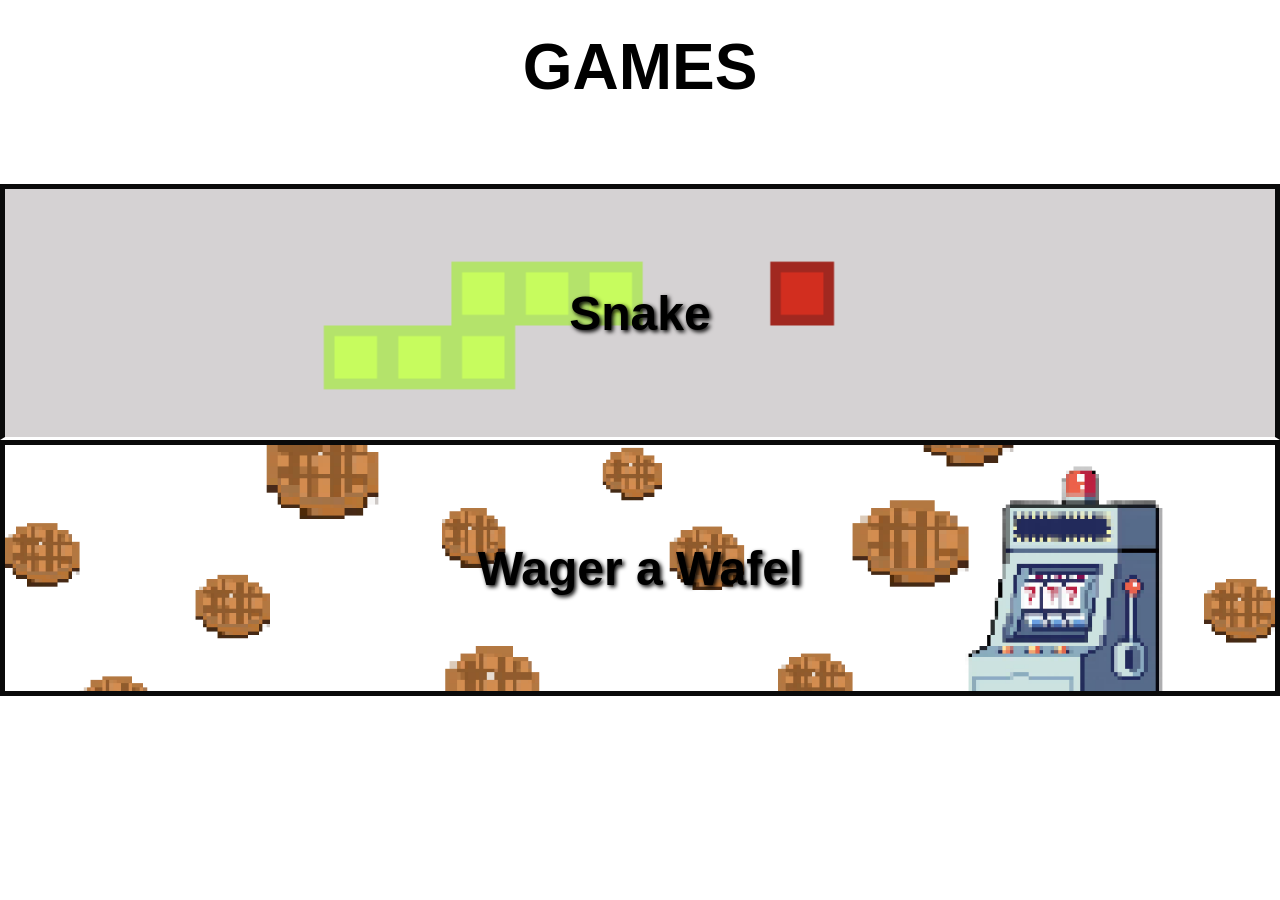
<file: index.html>
<!DOCTYPE html>
<html lang="en">

<head>
    <meta charset="UTF-8">
    <meta name="viewport" content="width=device-width, initial-scale=1.0">
    <title>Games</title>
    <link rel="stylesheet" href="style.css">
</head>

<body>
    <h1>GAMES</h1>

    <a class="game-button snake" href="games/snake">Snake</a>
    <a class="game-button waffle" href="games/wagerAWafel">Wager a Wafel</a>
</body>

</html>
</file>
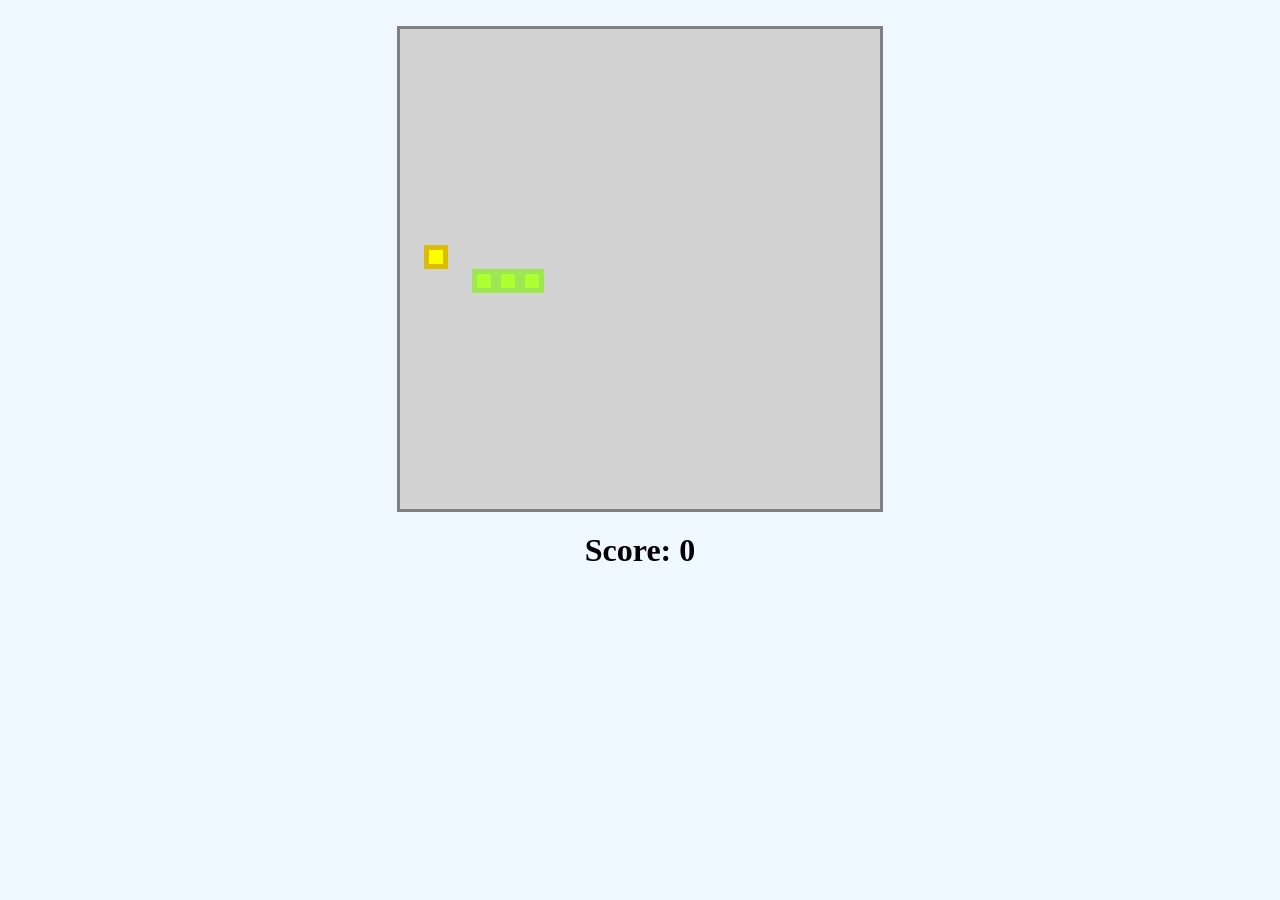
<file: snake/index.html>
<!DOCTYPE html>
<html lang="en">
<head>
    <meta charset="UTF-8">
    <meta name="viewport" content="width=device-width, initial-scale=1.0">
    <title>Snake!!!</title>
    <link rel="stylesheet" href="snake.css">
    <link rel="icon" type="image/x-icon" href="assets/logo_small_small borders.jpg">
</head>
<body onload="start();">
    <div class="container">
        <div class="game">
            <table>
                <tr>
                    <td id="0101"></td>
                    <td id="0102"></td>
                    <td id="0103"></td>
                    <td id="0104"></td>
                    <td id="0105"></td>
                    <td id="0106"></td>
                    <td id="0107"></td>
                    <td id="0108"></td>
                    <td id="0109"></td>
                    <td id="0110"></td>
                    <td id="0111"></td>
                    <td id="0112"></td>
                    <td id="0113"></td>
                    <td id="0114"></td>
                    <td id="0115"></td>
                    <td id="0116"></td>
                    <td id="0117"></td>
                    <td id="0118"></td>
                    <td id="0119"></td>
                    <td id="0120"></td>
                </tr>
                <tr>
                    <td id="0201"></td>
                    <td id="0202"></td>
                    <td id="0203"></td>
                    <td id="0204"></td>
                    <td id="0205"></td>
                    <td id="0206"></td>
                    <td id="0207"></td>
                    <td id="0208"></td>
                    <td id="0209"></td>
                    <td id="0210"></td>
                    <td id="0211"></td>
                    <td id="0212"></td>
                    <td id="0213"></td>
                    <td id="0214"></td>
                    <td id="0215"></td>
                    <td id="0216"></td>
                    <td id="0217"></td>
                    <td id="0218"></td>
                    <td id="0219"></td>
                    <td id="0220"></td>
                </tr>
                <tr>
                    <td id="0301"></td>
                    <td id="0302"></td>
                    <td id="0303"></td>
                    <td id="0304"></td>
                    <td id="0305"></td>
                    <td id="0306"></td>
                    <td id="0307"></td>
                    <td id="0308"></td>
                    <td id="0309"></td>
                    <td id="0310"></td>
                    <td id="0311"></td>
                    <td id="0312"></td>
                    <td id="0313"></td>
                    <td id="0314"></td>
                    <td id="0315"></td>
                    <td id="0316"></td>
                    <td id="0317"></td>
                    <td id="0318"></td>
                    <td id="0319"></td>
                    <td id="0320"></td>
                </tr>
                <tr>
                    <td id="0401"></td>
                    <td id="0402"></td>
                    <td id="0403"></td>
                    <td id="0404"></td>
                    <td id="0405"></td>
                    <td id="0406"></td>
                    <td id="0407"></td>
                    <td id="0408"></td>
                    <td id="0409"></td>
                    <td id="0410"></td>
                    <td id="0411"></td>
                    <td id="0412"></td>
                    <td id="0413"></td>
                    <td id="0414"></td>
                    <td id="0415"></td>
                    <td id="0416"></td>
                    <td id="0417"></td>
                    <td id="0418"></td>
                    <td id="0419"></td>
                    <td id="0420"></td>
                </tr>
                <tr>
                    <td id="0501"></td>
                    <td id="0502"></td>
                    <td id="0503"></td>
                    <td id="0504"></td>
                    <td id="0505"></td>
                    <td id="0506"></td>
                    <td id="0507"></td>
                    <td id="0508"></td>
                    <td id="0509"></td>
                    <td id="0510"></td>
                    <td id="0511"></td>
                    <td id="0512"></td>
                    <td id="0513"></td>
                    <td id="0514"></td>
                    <td id="0515"></td>
                    <td id="0516"></td>
                    <td id="0517"></td>
                    <td id="0518"></td>
                    <td id="0519"></td>
                    <td id="0520"></td>
                </tr>
                <tr>
                    <td id="0601"></td>
                    <td id="0602"></td>
                    <td id="0603"></td>
                    <td id="0604"></td>
                    <td id="0605"></td>
                    <td id="0606"></td>
                    <td id="0607"></td>
                    <td id="0608"></td>
                    <td id="0609"></td>
                    <td id="0610"></td>
                    <td id="0611"></td>
                    <td id="0612"></td>
                    <td id="0613"></td>
                    <td id="0614"></td>
                    <td id="0615"></td>
                    <td id="0616"></td>
                    <td id="0617"></td>
                    <td id="0618"></td>
                    <td id="0619"></td>
                    <td id="0620"></td>
                </tr>
                <tr>
                    <td id="0701"></td>
                    <td id="0702"></td>
                    <td id="0703"></td>
                    <td id="0704"></td>
                    <td id="0705"></td>
                    <td id="0706"></td>
                    <td id="0707"></td>
                    <td id="0708"></td>
                    <td id="0709"></td>
                    <td id="0710"></td>
                    <td id="0711"></td>
                    <td id="0712"></td>
                    <td id="0713"></td>
                    <td id="0714"></td>
                    <td id="0715"></td>
                    <td id="0716"></td>
                    <td id="0717"></td>
                    <td id="0718"></td>
                    <td id="0719"></td>
                    <td id="0720"></td>
                </tr>
                <tr>
                    <td id="0801"></td>
                    <td id="0802"></td>
                    <td id="0803"></td>
                    <td id="0804"></td>
                    <td id="0805"></td>
                    <td id="0806"></td>
                    <td id="0807"></td>
                    <td id="0808"></td>
                    <td id="0809"></td>
                    <td id="0810"></td>
                    <td id="0811"></td>
                    <td id="0812"></td>
                    <td id="0813"></td>
                    <td id="0814"></td>
                    <td id="0815"></td>
                    <td id="0816"></td>
                    <td id="0817"></td>
                    <td id="0818"></td>
                    <td id="0819"></td>
                    <td id="0820"></td>
                </tr>
                <tr>
                    <td id="0901"></td>
                    <td id="0902"></td>
                    <td id="0903"></td>
                    <td id="0904"></td>
                    <td id="0905"></td>
                    <td id="0906"></td>
                    <td id="0907"></td>
                    <td id="0908"></td>
                    <td id="0909"></td>
                    <td id="0910"></td>
                    <td id="0911"></td>
                    <td id="0912"></td>
                    <td id="0913"></td>
                    <td id="0914"></td>
                    <td id="0915"></td>
                    <td id="0916"></td>
                    <td id="0917"></td>
                    <td id="0918"></td>
                    <td id="0919"></td>
                    <td id="0920"></td>
                </tr>
                <tr>
                    <td id="1001"></td>
                    <td id="1002"></td>
                    <td id="1003"></td>
                    <td id="1004"></td>
                    <td id="1005"></td>
                    <td id="1006"></td>
                    <td id="1007"></td>
                    <td id="1008"></td>
                    <td id="1009"></td>
                    <td id="1010"></td>
                    <td id="1011"></td>
                    <td id="1012"></td>
                    <td id="1013"></td>
                    <td id="1014"></td>
                    <td id="1015"></td>
                    <td id="1016"></td>
                    <td id="1017"></td>
                    <td id="1018"></td>
                    <td id="1019"></td>
                    <td id="1020"></td>
                </tr>
                <tr>
                    <td id="1101"></td>
                    <td id="1102"></td>
                    <td id="1103"></td>
                    <td id="1104"></td>
                    <td id="1105"></td>
                    <td id="1106"></td>
                    <td id="1107"></td>
                    <td id="1108"></td>
                    <td id="1109"></td>
                    <td id="1110"></td>
                    <td id="1111"></td>
                    <td id="1112"></td>
                    <td id="1113"></td>
                    <td id="1114"></td>
                    <td id="1115"></td>
                    <td id="1116"></td>
                    <td id="1117"></td>
                    <td id="1118"></td>
                    <td id="1119"></td>
                    <td id="1120"></td>
                </tr>
                <tr>
                    <td id="1201"></td>
                    <td id="1202"></td>
                    <td id="1203"></td>
                    <td id="1204"></td>
                    <td id="1205"></td>
                    <td id="1206"></td>
                    <td id="1207"></td>
                    <td id="1208"></td>
                    <td id="1209"></td>
                    <td id="1210"></td>
                    <td id="1211"></td>
                    <td id="1212"></td>
                    <td id="1213"></td>
                    <td id="1214"></td>
                    <td id="1215"></td>
                    <td id="1216"></td>
                    <td id="1217"></td>
                    <td id="1218"></td>
                    <td id="1219"></td>
                    <td id="1220"></td>
                </tr>
                <tr>
                    <td id="1301"></td>
                    <td id="1302"></td>
                    <td id="1303"></td>
                    <td id="1304"></td>
                    <td id="1305"></td>
                    <td id="1306"></td>
                    <td id="1307"></td>
                    <td id="1308"></td>
                    <td id="1309"></td>
                    <td id="1310"></td>
                    <td id="1311"></td>
                    <td id="1312"></td>
                    <td id="1313"></td>
                    <td id="1314"></td>
                    <td id="1315"></td>
                    <td id="1316"></td>
                    <td id="1317"></td>
                    <td id="1318"></td>
                    <td id="1319"></td>
                    <td id="1320"></td>
                </tr>
                <tr>
                    <td id="1401"></td>
                    <td id="1402"></td>
                    <td id="1403"></td>
                    <td id="1404"></td>
                    <td id="1405"></td>
                    <td id="1406"></td>
                    <td id="1407"></td>
                    <td id="1408"></td>
                    <td id="1409"></td>
                    <td id="1410"></td>
                    <td id="1411"></td>
                    <td id="1412"></td>
                    <td id="1413"></td>
                    <td id="1414"></td>
                    <td id="1415"></td>
                    <td id="1416"></td>
                    <td id="1417"></td>
                    <td id="1418"></td>
                    <td id="1419"></td>
                    <td id="1420"></td>
                </tr>
                <tr>
                    <td id="1501"></td>
                    <td id="1502"></td>
                    <td id="1503"></td>
                    <td id="1504"></td>
                    <td id="1505"></td>
                    <td id="1506"></td>
                    <td id="1507"></td>
                    <td id="1508"></td>
                    <td id="1509"></td>
                    <td id="1510"></td>
                    <td id="1511"></td>
                    <td id="1512"></td>
                    <td id="1513"></td>
                    <td id="1514"></td>
                    <td id="1515"></td>
                    <td id="1516"></td>
                    <td id="1517"></td>
                    <td id="1518"></td>
                    <td id="1519"></td>
                    <td id="1520"></td>
                </tr>
                <tr>
                    <td id="1601"></td>
                    <td id="1602"></td>
                    <td id="1603"></td>
                    <td id="1604"></td>
                    <td id="1605"></td>
                    <td id="1606"></td>
                    <td id="1607"></td>
                    <td id="1608"></td>
                    <td id="1609"></td>
                    <td id="1610"></td>
                    <td id="1611"></td>
                    <td id="1612"></td>
                    <td id="1613"></td>
                    <td id="1614"></td>
                    <td id="1615"></td>
                    <td id="1616"></td>
                    <td id="1617"></td>
                    <td id="1618"></td>
                    <td id="1619"></td>
                    <td id="1620"></td>
                </tr>
                <tr>
                    <td id="1701"></td>
                    <td id="1702"></td>
                    <td id="1703"></td>
                    <td id="1704"></td>
                    <td id="1705"></td>
                    <td id="1706"></td>
                    <td id="1707"></td>
                    <td id="1708"></td>
                    <td id="1709"></td>
                    <td id="1710"></td>
                    <td id="1711"></td>
                    <td id="1712"></td>
                    <td id="1713"></td>
                    <td id="1714"></td>
                    <td id="1715"></td>
                    <td id="1716"></td>
                    <td id="1717"></td>
                    <td id="1718"></td>
                    <td id="1719"></td>
                    <td id="1720"></td>
                </tr>
                <tr>
                    <td id="1801"></td>
                    <td id="1802"></td>
                    <td id="1803"></td>
                    <td id="1804"></td>
                    <td id="1805"></td>
                    <td id="1806"></td>
                    <td id="1807"></td>
                    <td id="1808"></td>
                    <td id="1809"></td>
                    <td id="1810"></td>
                    <td id="1811"></td>
                    <td id="1812"></td>
                    <td id="1813"></td>
                    <td id="1814"></td>
                    <td id="1815"></td>
                    <td id="1816"></td>
                    <td id="1817"></td>
                    <td id="1818"></td>
                    <td id="1819"></td>
                    <td id="1820"></td>
                </tr>
                <tr>
                    <td id="1901"></td>
                    <td id="1902"></td>
                    <td id="1903"></td>
                    <td id="1904"></td>
                    <td id="1905"></td>
                    <td id="1906"></td>
                    <td id="1907"></td>
                    <td id="1908"></td>
                    <td id="1909"></td>
                    <td id="1910"></td>
                    <td id="1911"></td>
                    <td id="1912"></td>
                    <td id="1913"></td>
                    <td id="1914"></td>
                    <td id="1915"></td>
                    <td id="1916"></td>
                    <td id="1917"></td>
                    <td id="1918"></td>
                    <td id="1919"></td>
                    <td id="1920"></td>
                </tr>
                <tr>
                    <td id="2001"></td>
                    <td id="2002"></td>
                    <td id="2003"></td>
                    <td id="2004"></td>
                    <td id="2005"></td>
                    <td id="2006"></td>
                    <td id="2007"></td>
                    <td id="2008"></td>
                    <td id="2009"></td>
                    <td id="2010"></td>
                    <td id="2011"></td>
                    <td id="2012"></td>
                    <td id="2013"></td>
                    <td id="2014"></td>
                    <td id="2015"></td>
                    <td id="2016"></td>
                    <td id="2017"></td>
                    <td id="2018"></td>
                    <td id="2019"></td>
                    <td id="2020"></td>
                </tr>
            </table>
            <div class="score">
                <h1 id="scoreText"></h1>
                <h1 id="countdown"></h1>
            </div>
        </div>
        <!-- <img src="assets/settings.png" onclick="settingsOpend()"> -->
    </div>
    <script src="snake.js"></script>
</body>
</html>
</file>
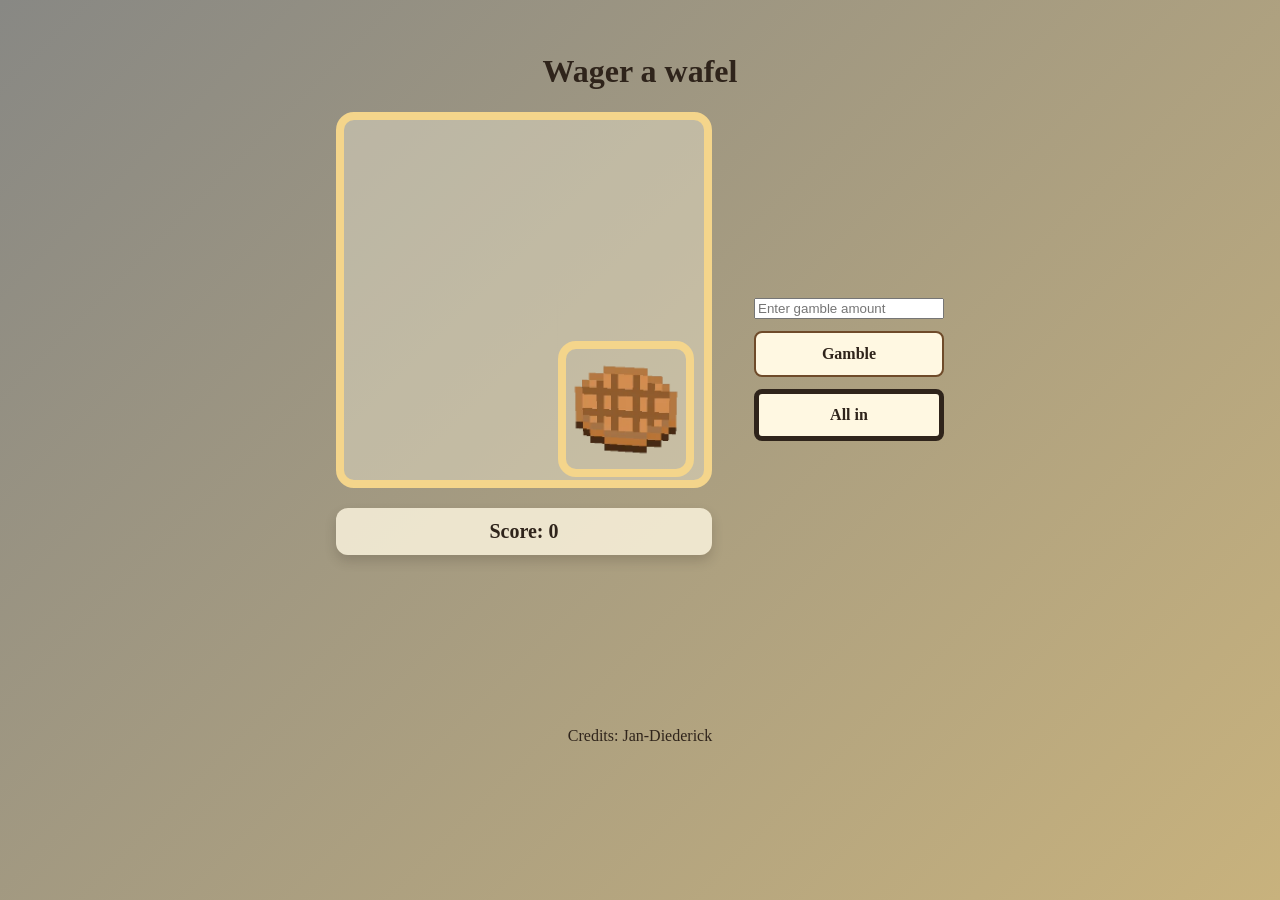
<file: games/wagerAWafel/index.html>
<!DOCTYPE html>
<html lang="en">

<head>
    <meta charset="UTF-8">
    <meta name="viewport" content="width=device-width, initial-scale=1.0">
    <title>het wafel spel</title>
    <link rel="stylesheet" href="style.css">
</head>

<body class="body">
    <h1>Wager a wafel</h1>
    <main class="game-area">
        <div class="wafel-score">
            <div class="wafel-box">
                <img class="wafel" onclick="addScore(event)" src="img/wafel.webp" alt="Wafel" draggable="false">
            </div>

            <div class="counter" id="counter">
                <p>Score: <span id="score">0</span></p>
            </div>
            <p id="antiCheatStatus" class="anti-cheat-status" aria-live="polite"></p>
        </div>

        <div class="game-panel">
            <div class="reward-roll" id="rewardRoll" aria-live="polite">
                <div class="reward-roll-box">
                    <div class="roll-pointer"></div>
                    <div class="roll-wheel" id="rollWheel">
                        <span class="roll-label roll-label-green"></span>
                        <span class="roll-label roll-label-red"></span>
                    </div>
                    <p id="rollStatus"></p>
                </div>
            </div>

            <div class="buttons">

                <input type="number" id="gambleAmount" placeholder="Enter gamble amount" min="1">
                <button id="confirm" onclick="gamble()">Gamble</button>

                <button id="allIn" class="RGBbutton" onclick="allIn()">All in</button>
            </div>
        </div>
    </main>
    <p style="margin-top: 100px;">Credits: Jan-Diederick</p>

    <script src="app.js"></script>
</body>

</html>
</file>
<file: style.css>
* {
    box-sizing: border-box;
}

body {
    margin: 0;
    background: white;
    font-family: Arial, sans-serif;
}

h1 {
    margin: 30px 0 80px;
    font-size: 64px;
    text-align: center;
}

.game-button {
    display: flex;
    width: 100%;
    height: 256px;
    align-items: center;
    justify-content: center;
    color: black;
    font-size: 48px;
    font-weight: bold;
    text-decoration: none;
    background-position: center;
    background-size: cover;
    text-shadow: 2px 2px 4px black;
    border: 5px solid rgb(10, 10, 10);
}

.snake {
    background-image: url("snake.png");
    border-bottom: 3px solid white;
}

.waffle {
    background-image: url("wager2.0.png");
}
</file>
<file: snake/snake.css>
@keyframes rgb {
    12.5% { background-color: rgb(255, 0, 0);
            border-color: rgb(255, 0, 191);}
    25% {   background-color: rgb(255, 153, 0);
            border-color: rgb(153, 0, 255);}
    37.5% { background-color: rgb(251, 255, 0);
            border-color: rgb(0, 4, 255);}
    50% {   background-color: rgb(0, 255, 13);
            border-color: rgb(0, 255, 221);}
    62.5% { background-color: rgb(0, 255, 221);
            border-color: rgb(0, 255, 13);}
    75% {   background-color: rgb(0, 4, 255);
            border-color: rgb(251, 255, 0);}
    87.5% { background-color: rgb(153, 0, 255);
            border-color: rgb(255, 153, 0);}
    100% {  background-color: rgb(255, 0, 191);
            border-color: (255, 0, 0);}
}

.on {
    background-color: greenyellow;
    border: 5px solid rgb(157, 230, 84);
}

.apple {
    background-color: rgb(234, 1, 1);
    border: 5px solid rgb(179, 20, 20);
}

.GoldApple {
    background-color: yellow;
    border: 5px solid rgb(219, 187, 4);
}

.DiamondApple {
    background-color: rgb(0, 187, 255);
    border: 5px solid rgb(0, 140, 156);
}

.RGBapple {
    animation-name: rgb;
    animation-duration: 2s;
    border: solid 5px;
    animation-iteration-count: infinite;
}

body {
    background-color: aliceblue;
    margin: 0%;
}

.container {
    display: flex;
    height: 100vh;
    margin: 0%;
}

table {
    margin-top: 2%;
    background-color: lightgrey;
    border: 3px solid gray;
    width: 38%;
    aspect-ratio: 1/1;
    margin-bottom: 20px;
    border-spacing: 0cm;
}

tr, td {
    width: 5%;
    height: 5%;
    padding: 0%;
}

#countdown, #scoreText {
    color: rgb(0, 0, 0);
    text-align: center;
}
h1 {
    margin: 0%;
}

.game {
    display: flex;
    width: 100%;
    flex-direction: column;
    align-items: center;
    margin: 0; height: 100%; overflow: hidden
}

img {
    width: 3em;
    height: 3em;
    padding: 1%;
}


.switch {
    position: relative;
    display: inline-block;
    width: 30px;
    height: 17px;
    margin-left: 10px;
  }
  
  .switch input { 
    opacity: 0;
    width: 0;
    height: 0;
  }
  
  .slider {
    position: absolute;
    cursor: pointer;
    top: 0;
    left: 0;
    right: 0;
    bottom: 0;
    background-color: #ccc;
    -webkit-transition: .4s;
    transition: .4s;
  }
  
  .slider:before {
    position: absolute;
    content: "";
    height: 13px;
    width: 13px;
    left: 2px;
    bottom: 2px;
    background-color: white;
    -webkit-transition: .4s;
    transition: .4s;
  }
  
  input:checked + .slider {
    background-color: #2196F3;
  }
  
  input:focus + .slider {
    box-shadow: 0 0 1px #2196F3;
  }
  
  input:checked + .slider:before {
    -webkit-transform: translateX(13px);
    -ms-transform: translateX(13px);
    transform: translateX(13px);
  }
  
  /* Rounded sliders */
  .slider.round {
    border-radius: 17px;
  }
  
  .slider.round:before {
    border-radius: 50%;
  }
</file>
<file: games/wagerAWafel/style.css>
.anti-cheat-status {
    min-height: 1.25rem;
    color: #b42318;
    font-weight: 700;
    text-align: center;
}

.wafel.is-locked {
    cursor: not-allowed;
    filter: grayscale(1);
    opacity: 0.65;
}

.body {
    min-height: 100vh;
    margin: 0;
    padding: 32px 20px;
    box-sizing: border-box;
    background: linear-gradient(135deg, #888884, #c8b27d);
    color: #2f241b;
    font-family: Georgia, 'Times New Roman', serif;
    text-align: center;
}

.game-area {
    display: flex;
    align-items: center;
    justify-content: center;
    gap: 42px;
    max-width: 850px;
    margin: 0 auto;
}

.wafel-box {
    --wafel-size: min(136px, 34vw);
    position: relative;
    width: min(360px, 82vw);
    height: min(360px, 82vw);
    border: 8px solid #f4d58b;
    border-radius: 18px;
    overflow: hidden;
    background: rgb(255 248 226 / 35%);
}

.wafel {
    position: absolute;
    top: 0;
    left: 0;
    width: var(--wafel-size);
    height: var(--wafel-size);
    box-sizing: border-box;
    border: 8px solid #f4d58b;
    border-radius: 18px;
    cursor: pointer;
    transition: top 1800ms ease-in-out, left 1800ms ease-in-out, transform 150ms ease;
}

.wafel-score {
    display: flex;
    flex-direction: column;
    align-items: stretch;
    gap: 20px;
}

.wafel:hover {
    transform: scale(1.03);
    border-color: #e6b543;
}

.wafel:active {
    transform: scale(.97);
    border-color: #da9f16;
}

.game-panel {
    display: flex;
    flex-direction: column;
    align-items: stretch;
    gap: 20px;
    min-width: 190px;
}

.reward-roll {
    position: fixed;
    inset: 0;
    z-index: 10;
    display: none;
    align-items: center;
    justify-content: center;
    padding: 20px;
    background: rgb(47 36 27 / 72%);
}

.reward-roll.is-visible {
    display: flex;
    animation: roll-pop-in 180ms ease-out;
}

.reward-roll-box {
    position: relative;
    display: flex;
    flex-direction: column;
    align-items: center;
    gap: 22px;
    width: min(90vw, 460px);
    padding: 42px 30px 30px;
    border: 8px solid #f4d58b;
    border-radius: 18px;
    background: #fff8e2;
    box-shadow: 0 18px 40px rgb(0 0 0 / 35%);
}

.roll-close {
    position: absolute;
    top: 8px;
    right: 10px;
    padding: 0 8px;
    border: 0;
    background: transparent;
    font-size: 2rem;
    line-height: 1;
}

.roll-close:hover {
    background: transparent;
    transform: none;
}

.roll-wheel {
    width: min(65vw, 300px);
    height: min(65vw, 300px);
    position: relative;
    border: 8px solid #fff8e2;
    border-radius: 50%;
    background: conic-gradient(#c93535 0deg 180deg, #2d9b58 180deg 360deg);
    box-shadow: 0 6px 12px rgb(47 36 27 / 22%);
    transform: rotate(0deg);
}

.roll-wheel.is-spinning {
    transition: transform 2800ms cubic-bezier(.12, .8, .18, 1);
}

.roll-pointer {
    position: absolute;
    top: 35px;
    z-index: 1;
    width: 0;
    height: 0;
    border-left: 10px solid transparent;
    border-right: 10px solid transparent;
    border-top: 22px solid #2f241b;
}

.roll-label {
    position: absolute;
    top: 64px;
    color: #fff8e2;
    font-weight: bold;
    font-size: .8rem;
    text-shadow: 1px 1px 2px rgb(47 36 27 / 55%);
}

.roll-label-red {
    right: 5px;
}

.roll-label-green {
    left: 10px;
}

.reward-roll p {
    margin: 0;
    min-height: 1.2em;
    font-size: 1.25rem;
    font-weight: bold;
}

@keyframes roll-pop-in {
    from {
        opacity: 0;
    }

    to {
        opacity: 1;
    }
}

.counter {
    padding: 12px 20px;
    border-radius: 12px;
    background: rgb(255 248 226 / 80%);
    box-shadow: 0 6px 12px rgb(47 36 27 / 18%);
}

.counter p {
    margin: 0;
    font-size: 1.25rem;
    font-weight: bold;
}

.buttons {
    display: flex;
    flex-direction: column;
    gap: 12px;
}

.result {
    padding: 12px 20px;
    height: 500px;
    width: 150%;
    border-radius: 12px;
    background: rgb(255 248 226 / 80%);
    overflow-y: scroll;

}

button {
    padding: 12px 18px;
    border: 2px solid #6f4b2a;
    border-radius: 8px;
    background-color: #fff8e2;
    color: #2f241b;
    font: inherit;
    font-weight: bold;
    cursor: pointer;
    transition: background-color 150ms ease, transform 150ms ease;
}

button:hover {
    background-color: #f4d58b;
    transform: translateX(3px);
}

button:disabled {
    cursor: wait;
    opacity: .65;
}

@keyframes rgb {
    12.5% {
        background-color: rgb(255, 0, 0);
        border-color: rgb(255, 0, 191);
    }

    25% {
        background-color: rgb(255, 153, 0);
        border-color: rgb(153, 0, 255);
    }

    37.5% {
        background-color: rgb(251, 255, 0);
        border-color: rgb(0, 4, 255);
    }

    50% {
        background-color: rgb(0, 255, 13);
        border-color: rgb(0, 255, 221);
    }

    62.5% {
        background-color: rgb(0, 255, 221);
        border-color: rgb(0, 255, 13);
    }

    75% {
        background-color: rgb(0, 4, 255);
        border-color: rgb(251, 255, 0);
    }

    87.5% {
        background-color: rgb(153, 0, 255);
        border-color: rgb(255, 153, 0);
    }

    100% {
        background-color: rgb(255, 0, 191);
        border-color: (255, 0, 0);
    }
}

.RGBbutton {
    animation-name: rgb;
    animation-duration: 2s;
    border: solid 5px;
    animation-iteration-count: infinite;
}
</file>
